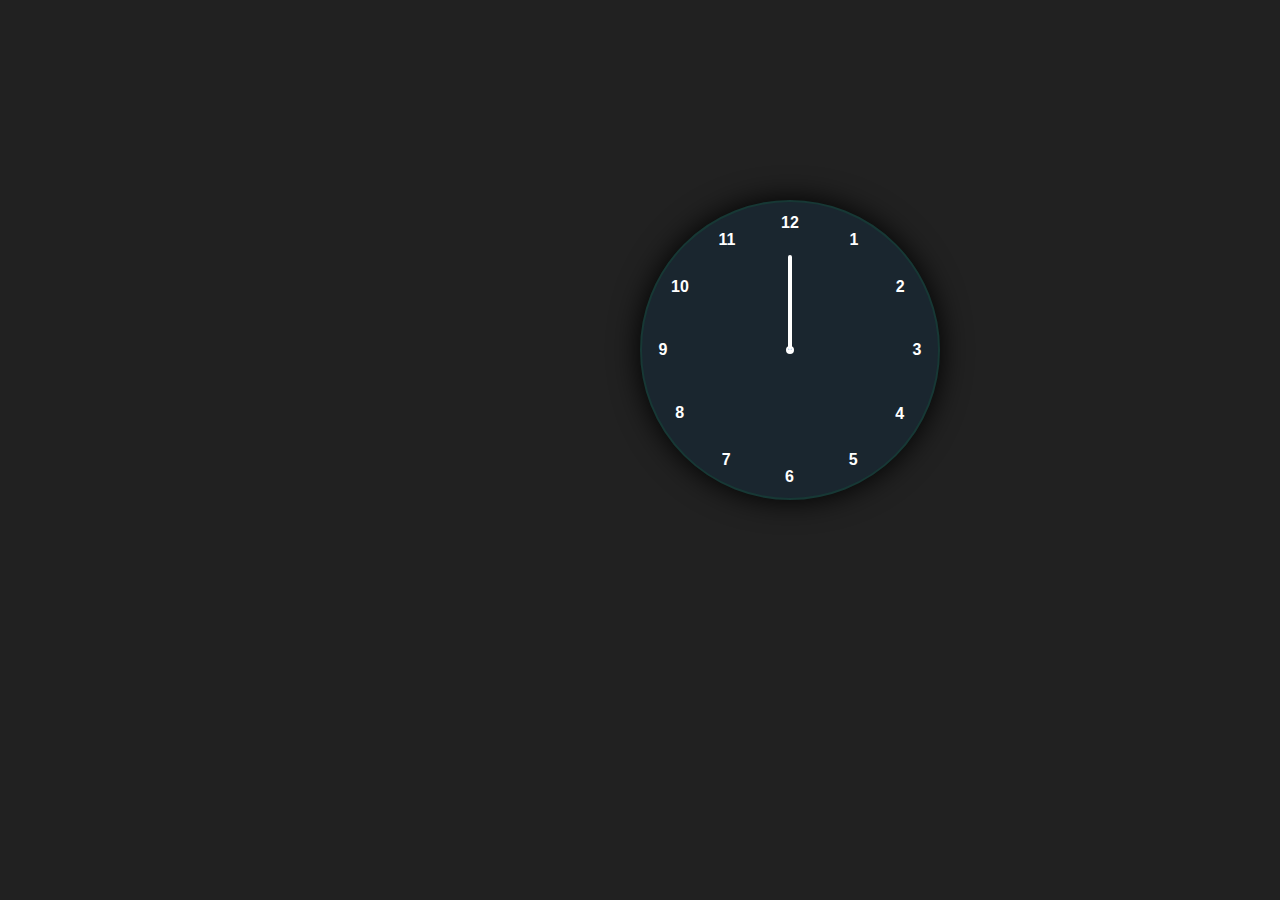
<file: index.html>
<!DOCTYPE html>
<html lang="en">

<head>
    <meta charset="UTF-8">
    <meta name="viewport" content="width=device-width, initial-scale=1.0">
    <title>Analog clock</title>
    <link rel="stylesheet" href="analog.css">
</head>
<body>

    <div class="container">
        <div class="clock">

            <div style="--clr: #ff3d58; --h:70px;" id="hour" class="hand"><i></i></div>
            <div style="--clr: #00a6ff; --h:80px" id="minute" class="hand"><i></i></div>
            <div style="--clr: #ffffff; --h:95px" id="second" class="hand"><i></i></div>
            
            <span style="--i:1"><b>1</b></span>
            <span style="--i:2"><b>2</b></span>
            <span style="--i:3"><b>3</b></span>
            <span style="--i:4"><b>4</b></span>
            <span style="--i:5"><b>5</b></span>
            <span style="--i:6"><b>6</b></span>
            <span style="--i:7"><b>7</b></span>
            <span style="--i:8"><b>8</b></span>
            <span style="--i:9"><b>9</b></span>
            <span style="--i:10"><b>10</b></span>
            <span style="--i:11"><b>11</b></span>
            <span style="--i:12"><b>12</b></span>
        </div>
    </div>

    <script src="analog.js"></script>
</body>

</html>
</file>
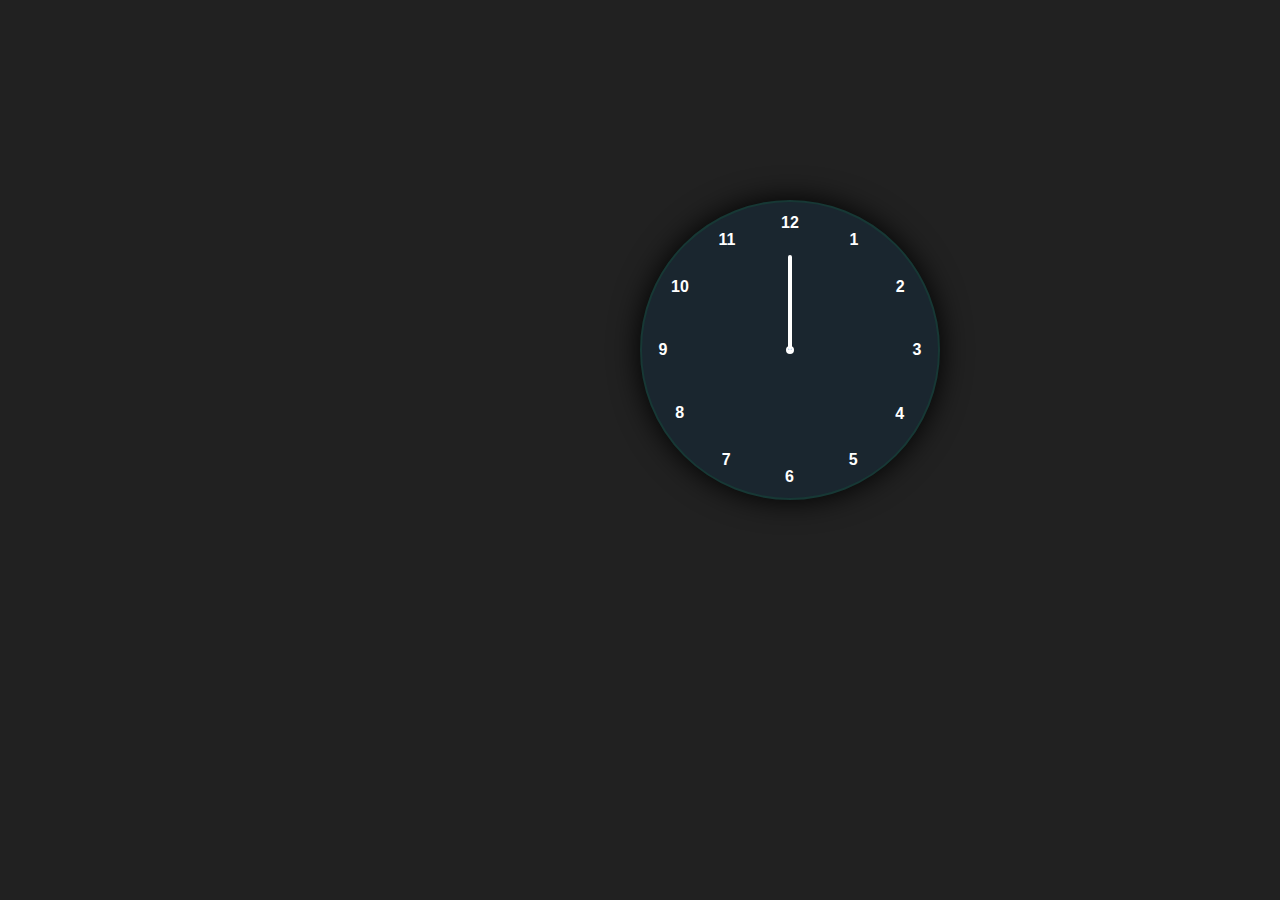
<file: analog.html>
<!DOCTYPE html>
<html lang="en">

<head>
    <meta charset="UTF-8">
    <meta name="viewport" content="width=device-width, initial-scale=1.0">
    <title>Analog clock</title>
    <link rel="stylesheet" href="analog.css">
</head>
<body>

    <div class="container">
        <div class="clock">

            <div style="--clr: #ff3d58; --h:70px;" id="hour" class="hand"><i></i></div>
            <div style="--clr: #00a6ff; --h:80px" id="minute" class="hand"><i></i></div>
            <div style="--clr: #ffffff; --h:95px" id="second" class="hand"><i></i></div>
            
            <span style="--i:1"><b>1</b></span>
            <span style="--i:2"><b>2</b></span>
            <span style="--i:3"><b>3</b></span>
            <span style="--i:4"><b>4</b></span>
            <span style="--i:5"><b>5</b></span>
            <span style="--i:6"><b>6</b></span>
            <span style="--i:7"><b>7</b></span>
            <span style="--i:8"><b>8</b></span>
            <span style="--i:9"><b>9</b></span>
            <span style="--i:10"><b>10</b></span>
            <span style="--i:11"><b>11</b></span>
            <span style="--i:12"><b>12</b></span>
        </div>
    </div>

    <script src="analog.js"></script>
</body>

</html>
</file>
<file: analog.css>
* {
    margin: 0px;
    padding: 0px;
    box-sizing: border-box;
    font-family: sans-serif;
    font-weight: bold;
    color: white;
}

body {
    display: flex;
    justify-content: center;
    align-items: center;
    background-color: #212121;
}

.container {
    position: relative;
    margin: 200px;
}

.clock {
    width: 300px;
    height: 300px;
    border-radius: 50%;
    background-color: #1a262f;
    border: 2px solid rgb(23, 56, 53);
    display: flex;
    justify-content: center;
    align-items: center;
    position: absolute;
    box-shadow: 0px 0px 30px black;
}

span {
    position: absolute;
    transform: rotate(calc(30deg * var(--i)));
    inset: 12px;
    text-align: center;
}

b {
    transform: rotate(calc(-30deg * var(--i)));
    display: inline-block;
}

.clock::before {
    content: '';
    position: absolute;
    width: 8px;
    height: 8px;
    border-radius: 50%;
    background-color: #fff;
}

.hand {
    position: absolute;
    display: flex;
    justify-content: center;
    align-items: flex-end;
}

.hand i {
    position: absolute;
    background-color: var(--clr);
    width: 4px;
    height: var(--h);
    border-radius: 8px;
}
</file>
